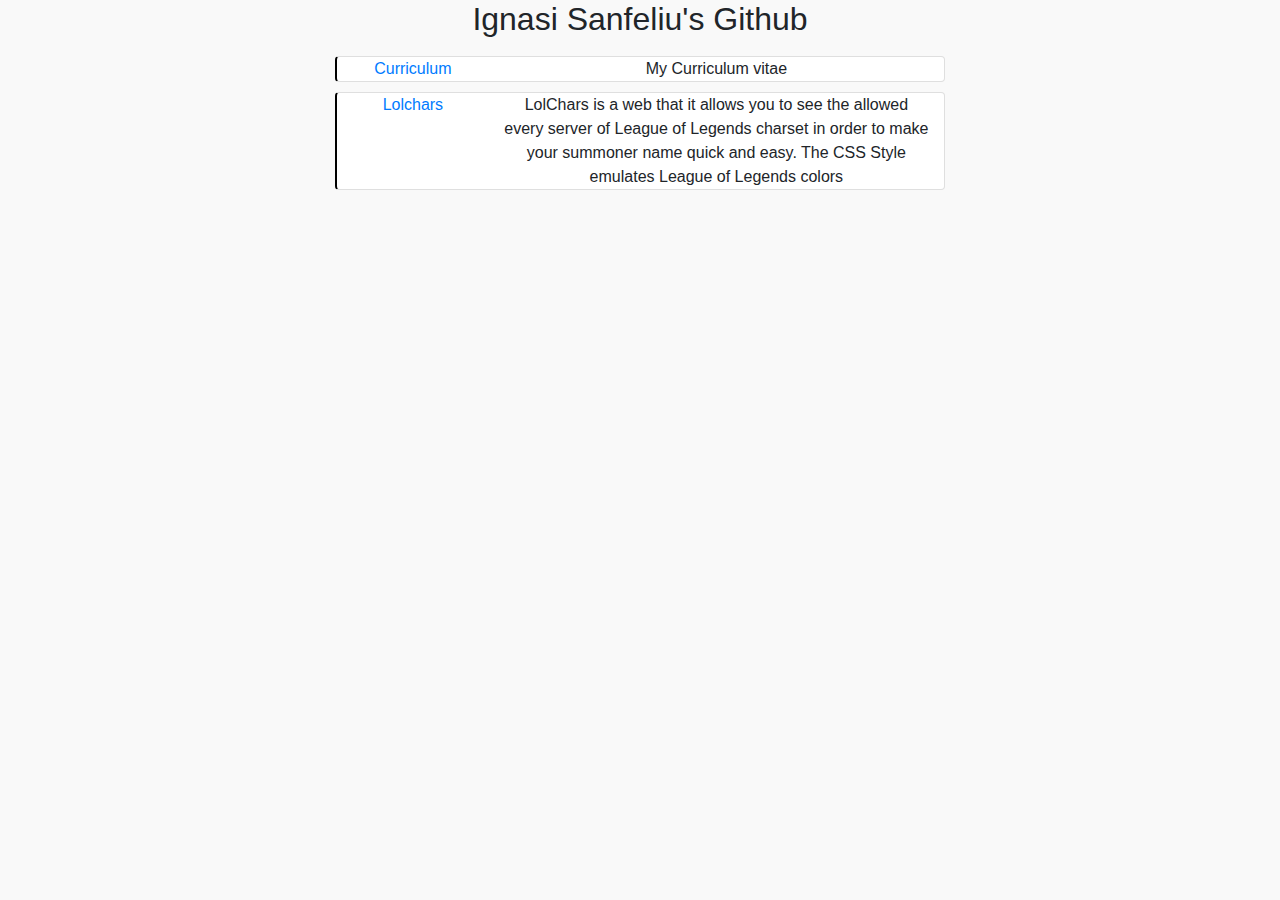
<file: index.html>
﻿<!doctype html>
<html lang="en">
 <head>
  <meta charset="UTF-8">
  <meta name="Author" content="IgnasiSanfeliu">
  <title>Projects</title>
  <link rel="stylesheet" href="https://stackpath.bootstrapcdn.com/bootstrap/4.3.1/css/bootstrap.min.css" integrity="sha384-ggOyR0iXCbMQv3Xipma34MD+dH/1fQ784/j6cY/iJTQUOhcWr7x9JvoRxT2MZw1T" crossorigin="anonymous">
  <link rel="stylesheet" href="css/styles.css">
 </head>
 <body>
<div class="container-fluid">
<div class="row head">
	<div class="col-md-4"></div>
	<div class="col-md-4" ><h2>Ignasi Sanfeliu's Github<h2></div>
	<div class="col-md-4"></div>
</div>
<div class="row project">
	<div class="col-md-3"></div>
	<div class="col-md-6">
		<div class="card container">
			<div class="row">
				<div class="col-md-3 item">
				<a href="CV">Curriculum</a>
				</div>
				<div class="col-md-9 desc">My Curriculum vitae</div>
			</div>
		</div>
	</div>
	<div class="col-md-3"></div>
</div>

<div class="row project">
	<div class="col-md-3"></div>
	<div class="col-md-6">
		<div class="card container">
			<div class="row">
				<div class="col-md-3 item">
				<a href="LoLChars">Lolchars</a>
				</div>
				<div class="col-md-9 desc">LolChars is a web that it allows you to see the allowed every server of League of Legends charset in order to make your summoner name quick and easy. The CSS Style emulates League of Legends colors</div>
			</div>
		</div>
	</div>
	<div class="col-md-3"></div>
</div>

</div>
</body>
</html>
</file>
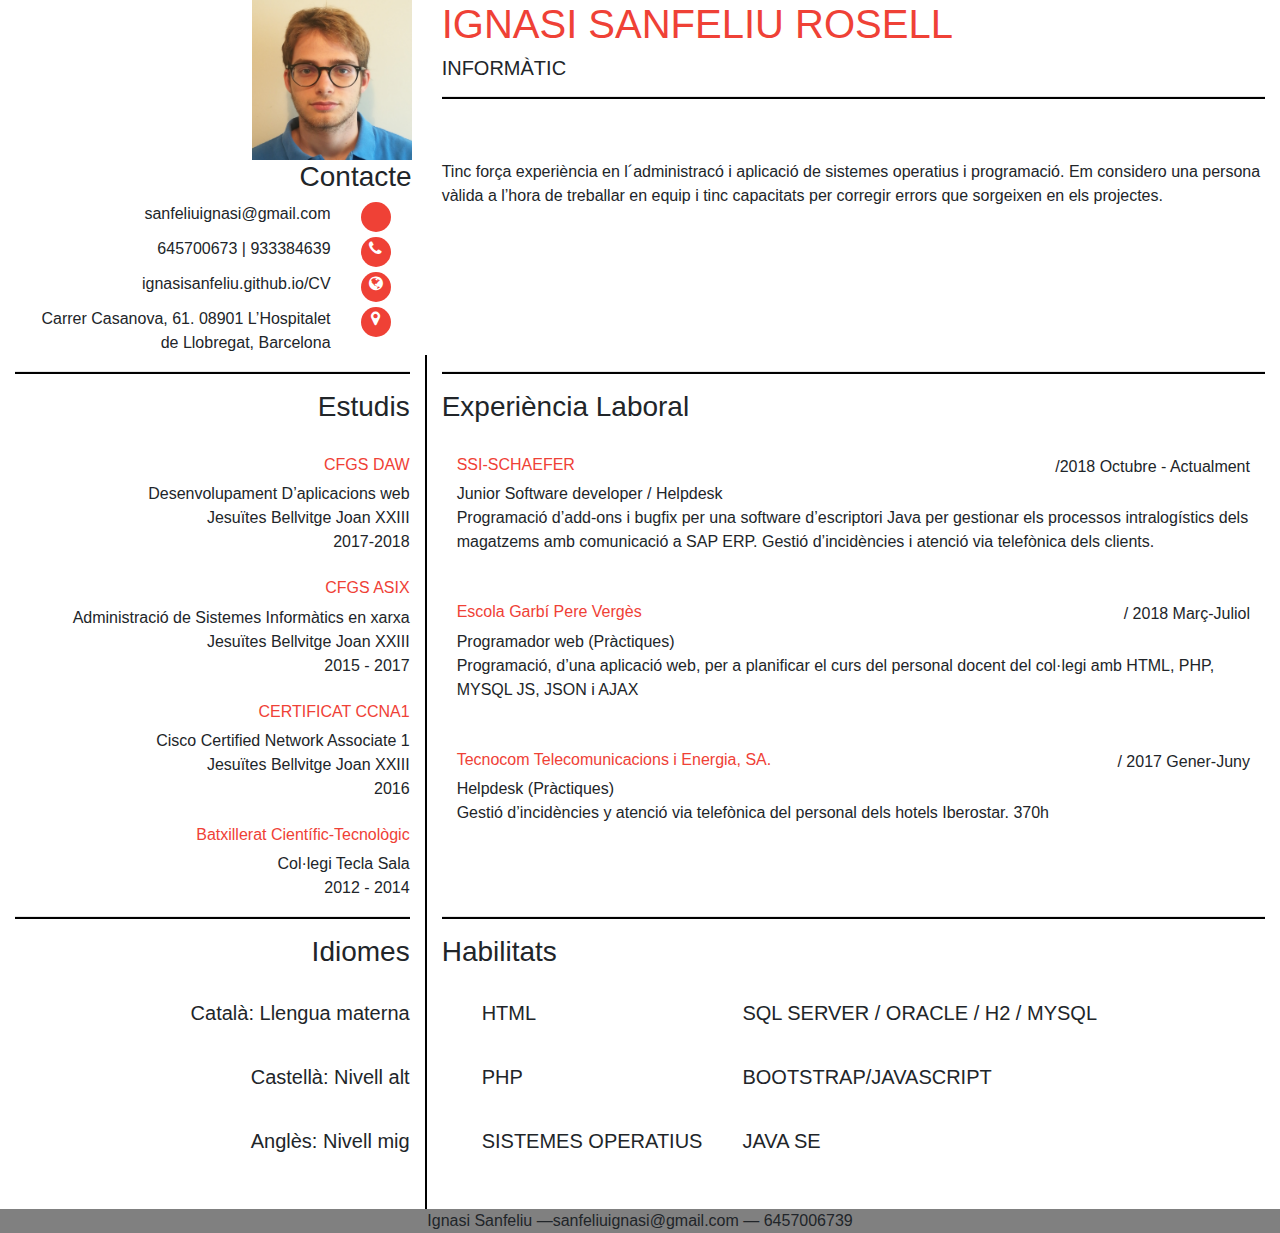
<file: CV/index.html>
<!doctype html>
<html lang="en">
 <head>
  <meta charset="UTF-8">
  <meta name="Generator" content="EditPlus®">
  <meta name="Author" content="">
  <meta name="Keywords" content="">
  <meta name="Description" content="">
  <link rel="stylesheet" href="https://stackpath.bootstrapcdn.com/bootstrap/4.3.1/css/bootstrap.min.css" integrity="sha384-ggOyR0iXCbMQv3Xipma34MD+dH/1fQ784/j6cY/iJTQUOhcWr7x9JvoRxT2MZw1T" crossorigin="anonymous">
  <link rel="stylesheet" href="https://use.fontawesome.com/releases/v5.7.0/css/all.css" integrity="sha384-lZN37f5QGtY3VHgisS14W3ExzMWZxybE1SJSEsQp9S+oqd12jhcu+A56Ebc1zFSJ" crossorigin="anonymous">
  <link rel="stylesheet" href="https://cdnjs.cloudflare.com/ajax/libs/font-awesome/4.7.0/css/font-awesome.min.css">
    <link rel="stylesheet" href="css/styles.css">
  <title>ISR CV</title>
 </head>
 <body>
 <header>
  <div class="container-fluid">
  <div class="row" id="head">
    <div  class="col-md-4" id="img"> 
		<img src="img/ignasi.jpg" id="image">
	</div>
  	<div  class="col-md-8" id="title"> 
		<h1>IGNASI SANFELIU ROSELL</h1>
		<h5>INFORMÀTIC</h5>
		<hr>
	</div>
  </div>
  </div>
  </header>

<div class="container-fluid" id="ALL">
<div class="row">
	<div class="col-md-4" id="contact">
		<h3>Contacte</h3>
		<div class="container-fluid">
		<div class="row">
			<div class="col-md-10">
				sanfeliuignasi@gmail.com 
			</div>
			<div class="col-md-2">
				<div class="icon"> 
				<i class="far fa-envelope" style="color:white"></i>		
			</div>
			</div>
		</div>
		<div class="row">
			<div class="col-md-10">645700673 | 933384639 </div>
			<div class="col-md-2">
				<div class="icon"> 
					<i class="fa fa-phone" style="color:white"></i>
				</div>
			</div>
		</div>
		<div class="row">
			<div class="col-md-10">ignasisanfeliu.github.io/CV </div>
			<div class="col-md-2">
				<div class="icon"> 
					<i class="fa fa-globe"  style="color:white"></i>
				</div>
			</div>
		</div>
		<div class="row">
			<div class="col-md-10">
				Carrer Casanova, 61. 08901 L’Hospitalet de Llobregat, Barcelona
			</div>
			<div class="col-md-2">
				<div class="icon"> 
					<i class="fa fa-map-marker"  style="color:white"></i>
				</div>
			</div>
		</div>
		</div>
	</div>
	<div class="col-md-8" id="profile">
		Tinc força experiència en l´administracó i aplicació de sistemes operatius i programació. Em considero una persona vàlida a l’hora de treballar en equip i tinc capacitats per corregir errors que sorgeixen en els projectes.
	</div>
</div> 
<div class="row">
	<div class="division col-md-4" id="education">
	<hr>
		<h3>Estudis</h3><br>
		
		<h6>CFGS DAW</h6>
		Desenvolupament D’aplicacions web<br>
		Jesuïtes Bellvitge Joan XXIII<br>
		2017-2018<br><br>

		<h6>CFGS ASIX</h6>
		Administració de Sistemes Informàtics en xarxa<br>
		Jesuïtes Bellvitge Joan XXIII<br>
		2015 - 2017<br><br>

		<h6>CERTIFICAT CCNA1</h6>
		Cisco Certified Network Associate 1<br>
		Jesuïtes Bellvitge Joan XXIII<br>
		2016<br><br>

		<h6>Batxillerat Científic-Tecnològic</h6>
		Col·legi Tecla Sala<br>
		2012 - 2014
	</div>
	<div class="col-md-8" id="work_exp">
	<hr>
		<h3>Experiència Laboral</h3>
		<br>
		<div class="container-fluid job">
		<div class="row">
			<div class="col-md-8">
				<h6>SSI-SCHAEFER</h6>
			</div>
			<div class="col-md-4">
				/2018 Octubre - Actualment
			</div>
		</div>
		<div class="row">
			<div class="col-md-12">
				Junior Software developer / Helpdesk
			</div>
		</div>
		<div class="row">
			<div class="col-md-12">
				Programació d’add-ons i bugfix per una software d’escriptori Java per gestionar els processos intralogístics dels magatzems amb comunicació a SAP ERP. Gestió d’incidències i atenció via telefònica dels clients. 
			</div>
		</div>
		</div>
		<br><br>
		<div class="container-fluid job">
		<div class="row">
			<div class="col-md-8">
				<h6>Escola Garbí Pere Vergès</h6>
			</div>
			<div class="col-md-4">
				/ 2018 Març-Juliol
			</div>
		</div>
		<div class="row">
			<div class="col-md-12">
				Programador web (Pràctiques)
			</div>
		</div>
		<div class="row">
			<div class="col-md-12">
				Programació, d’una aplicació web, per a planificar el curs del personal docent del col·legi amb HTML, PHP, MYSQL JS, JSON i AJAX
			</div>
		</div>
		</div>
		<br><br>
		<div class="container-fluid job">
		<div class="row">
			<div class="col-md-8">
				<h6>Tecnocom Telecomunicacions i Energia, SA.</h6>
			</div>
			<div class="col-md-4">
				/ 2017 Gener-Juny
			</div>
		</div>
		<div class="row">
			<div class="col-md-12">
				Helpdesk (Pràctiques)
			</div>
		</div>
		<div class="row">
			<div class="col-md-12">
				Gestió d’incidències y atenció  via telefònica del personal dels hotels Iberostar. 370h
			</div>
		</div>
	    </div>
		</div>
	</div>





<div class="row">
	<div class="division col-md-4" id="languages">
	<hr>
		<h3>Idiomes</h3><br>

		<ul style='list-style:none;'>
		<li><h5>Català: Llengua materna<h5></li>
		<li><h5>Castellà: Nivell alt<h5></li>
		<li><h5>Anglès: Nivell mig<h5></li>
		</ul>
		
	</div>
	<div class="col-md-8" id="knowledge">
	<hr>
		<h3>Habilitats</h3><br>

		<ul style='float:left;list-style:none;'>
		<li><h5>HTML</h5></li>
		<li><h5>PHP<h5></li>
		<li><h5>SISTEMES OPERATIUS<h5></li>
		</ul>
		
		<ul  style='float:left;list-style:none;'>
		<li><h5>SQL SERVER / ORACLE / H2 / MYSQL<h5></li>
		<li><h5>BOOTSTRAP/JAVASCRIPT<h5></li>
		<li><h5>JAVA SE<h5></li>
		</ul>
	</div>
</div> 
</div>
<footer>
<div class="container-fluid" id="foot">
<div class="row">
	<div class="col-md-12" align="center">Ignasi Sanfeliu —sanfeliuignasi@gmail.com — 6457006739</div>
</div> 
</div>
</footer>
 </body>
</html>
</file>
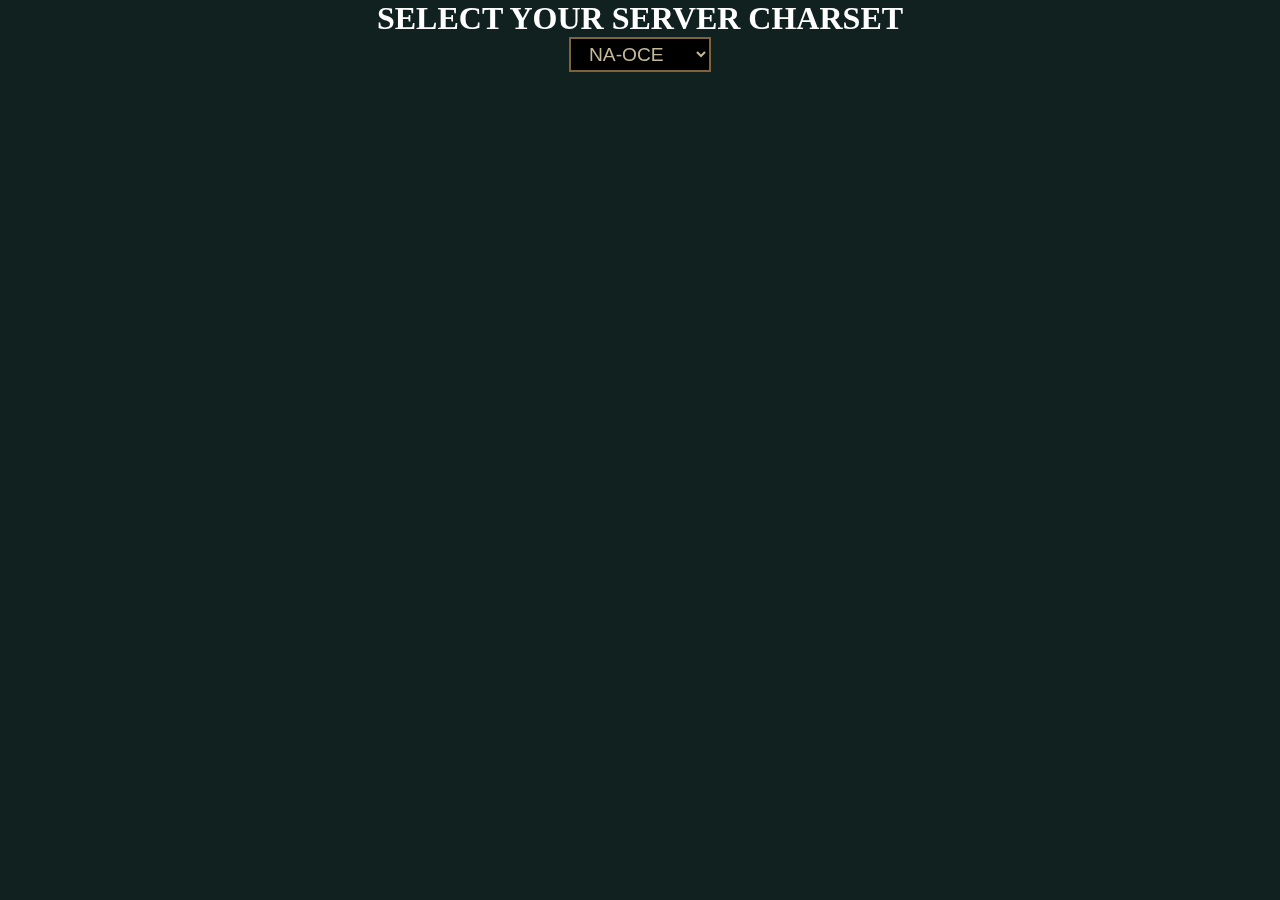
<file: LoLChars/index.html>
<!doctype html>
<html lang="en">
 <head>
  <meta charset="UTF-8">
  <meta name="Author" content="Ignasi_Sanfeliu">
  <meta name="Description" content="League of Legends Summoner Characters">
  <title>LoLChars</title>
  <link rel="stylesheet" type="text/css" href="css/stylesheet.css">
  <link href="https://fonts.googleapis.com/icon?family=Material+Icons" rel="stylesheet">
   <script type="text/javascript" src="js/index.js"></script>
 </head>
 <body>
	<div id="regionselect">
	  <form>
	  <h1 class='whitetext' id="maintitle">SELECT YOUR SERVER CHARSET</h1><br>
		<select onchange="loadRegionalChars()" id="region" >
		<option>NA-OCE</option>
		<option>EUW</option>
		<option>EUNE</option>
		<option>BRAZIL</option>
		<option>RUSIA</option>
		<option>TURKEY</option>
		<option>LATAM</option>
		</select>
	  </form>	
	  <div id="modal"><i id="save" class="material-icons">save</i>
	  </div>

	</div>
	<div id="all">

	<div id="title">
	</div>
	<div id="contentchars">
	</div>
	</div>


</body>
</html>
</file>
<file: css/styles.css>
﻿body{
text-align:center;
background-color:#F9F9F9
}
.container-fluid{
height:100%;
};
.project{
margin-top:10px;
margin-bottom:10px;
}
.project:nth-child(even) {
margin-top:10px;
margin-bottom:10px;
}
.project:nth-child(odd) {
margin-top:10px;
margin-bottom:10px;
}
	.card{ 
	border-left: 2px solid  black;
	}
</file>
<file: CV/css/styles.css>
h1{
 color: #EF4136;
 }
 h6{
  color: #EF4136;
 }
 hr{
 border-bottom:2px solid black;
background-color:#FFFFFF;
 }
 li { margin-bottom:40px;}
 #image{
 width:10rem;
 height:10rem;
 }
 #head{
 height:10rem;
 }
 #work_exp{
 
 }
 #education{
	
 }
 .icon{
 text-align: center !important;
 width:30px !important; 
 height:30px !important;
 margin-bottom:5px;
 background: #EF4136;
 border-radius: 200px 200px 200px 200px;
-moz-border-radius: 200px 200px 200px 200px;
-webkit-border-radius: 200px 200px 200px 200px;
border: 0px solid #000000;
 }
 .col-md-4{
 text-align:right;
 }
 
 .division{
  border-right:2px solid black;
 }
#foot{
background-color:gray;
}
</file>
<file: LoLChars/css/stylesheet.css>
body{
 background-color: #112120;
 }
 select{
    height: 35px;
    cursor: pointer;
    font-size: 1.2rem;
    padding-left: 14px;
    padding-right: 26px;
    position: relative;
    line-height: 31px;
    color: #c4b998;
    background-color: #000;
	border: 2px solid #7e633b;
 }
 h1{
 display:inline;
 }
 h2 {
    display:inline;
	}
 h3 {
    display:inline;
	}
::selection  { color: none
	background-color: rgba(2,2,2,0)
}
 @media screen and (max-width: 527px) {
 #maintitle{
	font-size:22px;
 }
 }
 .whitetext{
	color:white;
 }
 #regionselect{
 position:fixed;
 top:0%;
 left:0%;
 width:100%;
 height:17%;
 text-align: center;
 }
  #all{
 position:fixed;
 bottom:0;
 left:0;
 width: 100%;
 height:83%;
 }
	 #title{
	 position:absolute;
	 top:0%;
	 width:100%;
	 height:7%;
	 color:#AE914B;
	 text-align: center;
	 }
	 @media screen and (max-height: 506px) {
	 #title{
	 position:absolute;
	 top:0%;
	 width:100%;
	 height:7%;
	 font-size:10px;
	 color:#AE914B;
	 text-align: center;
	 }
	 }
	 #contentchars{
	 position:absolute;
	 top:7%;
	 z-index:0;
	 width:100%;
	 height:100%;
	 color:#AE914B;
	 }	
	 	@media screen and (max-width: 600px) {
		 #clipboard{
		 	height:23%;
			width:100%;
		 }}
		 @media screen and (max-width: 900px) {
		 #clipboard{
		 	height:23%;	
			width:100%;
			overflow-y:scroll;
		 }}
		#chardiv {
		height:100%;
		color:#112120;
		overflow-y:scroll;
			
		}

		.character{
		cursor: pointer;
		display: inline-block;
		margin:3px;
		width:100px;
		height:100px;
	    background-color: #14555B;
		border: 3px solid;
		border-image-source: linear-gradient(180deg, #F4DE93, #564624);
		border-image-slice: 1;
		-webkit-text-stroke-width: medium;
		line-height: 6em;
		}
		.character:hover{
		color:#F4DE93;
		border-image-source: linear-gradient(180deg, #F2DB8E, #AE914B);
		border: 3px solid;
		border-image-source: linear-gradient(180deg, #F2DB8E, #AE914B);
		border-image-slice: 1;
		background: rgba(58,120,117,1);
		background: -moz-linear-gradient(45deg, rgba(58,120,117,1) 0%, rgba(77,179,174,1) 46%, rgba(165,245,216,1) 100%);
		background: -webkit-gradient(left bottom, right top, color-stop(0%, rgba(58,120,117,1)), color-stop(46%, rgba(77,179,174,1)), color-stop(100%, rgba(165,245,216,1)));
		background: -webkit-linear-gradient(45deg, rgba(58,120,117,1) 0%, rgba(77,179,174,1) 46%, rgba(165,245,216,1) 100%);
		background: -o-linear-gradient(45deg, rgba(58,120,117,1) 0%, rgba(77,179,174,1) 46%, rgba(165,245,216,1) 100%);
		background: -ms-linear-gradient(45deg, rgba(58,120,117,1) 0%, rgba(77,179,174,1) 46%, rgba(165,245,216,1) 100%);
		background: linear-gradient(45deg, rgba(58,120,117,1) 0%, rgba(77,179,174,1) 46%, rgba(165,245,216,1) 100%);
		filter: progid:DXImageTransform.Microsoft.gradient( startColorstr='#3a7875', endColorstr='#a5f5d8', GradientType=1 );
		}
	#modal{
	float:right;
	margin-right:50px;
	margin-bottom:150px;
	width:50px;
	height:50px;
	display:none;
	}
	#save{
	font-size:4rem; 
	color:#A5F5D8;
	}
	 @media screen and (max-height: 506px) {
	#save{
	float:left;
	font-size:2rem; 
	color:#A5F5D8;
	}
	#modal{
	margin-top:0px;
	margin-right:7px;
	}
	 }
</file>
